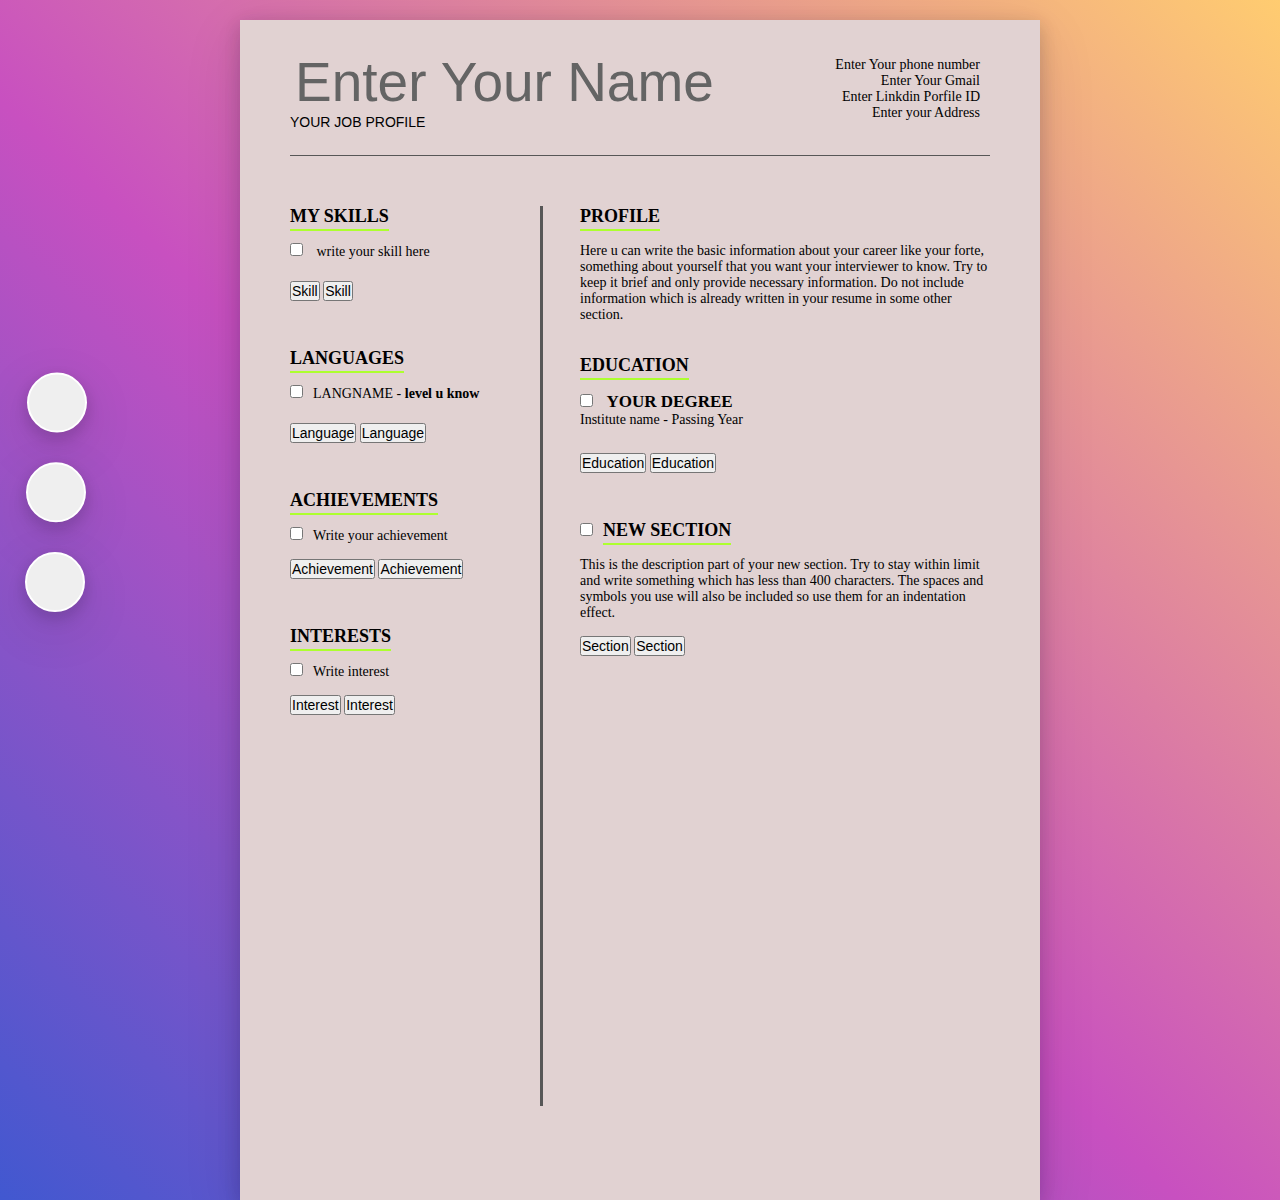
<file: New folder/index.html>
<html>
    <head>
        <meta charset="utf-8">
        <meta http-equiv="X-UA-Compatible" content="IE=edge">
        <title>Resume/CV Builder</title>
        <meta name="description" content="">
        <meta name="viewport" content="width=device-width, initial-scale=1">
        <link href="https://cdn.jsdelivr.net/npm/bootstrap@5.0.0-beta3/dist/css/bootstrap.min.css" rel="stylesheet" integrity="sha384-eOJMYsd53ii+scO/bJGFsiCZc+5NDVN2yr8+0RDqr0Ql0h+rP48ckxlpbzKgwra6" crossorigin="anonymous">
    <link rel="stylesheet" href="https://cdnjs.cloudflare.com/ajax/libs/font-awesome/5.15.2/css/all.min.css"/>
        <link rel="stylesheet" href="styles.css">
    </head>
    <body>
    <div class="nav">
    <button id="cmd" onclick="printpdf()" class="navbtn"><i class="fas fa-download"></i></button>
    <form>
    <input type="hidden" id="custinfo" name="custinfo">
    <button class="navbtn"><i class="fas fa-save"></i></button>
    </form>
    <button class="navbtn" href=""><i class="fas fa-home"></i></button>
    </div>

    <div class="resume" id="resume">
        <section id="print">
             <div class="head">
                <div class="main">
                    <span class="name" contenteditable="true"></span> <span contenteditable="true">Enter Your Name</span>
                    <div class="post" contenteditable="true">YOUR JOB PROFILE</div>
                </div>
                <div class="contacts">
                <span contenteditable="true" class="content">Enter Your phone number</span><span class="symbol"> <i class="fas fa-phone"></i></span><br>
                <span contenteditable="true" class="content">Enter Your Gmail</span><span class="symbol"> <i class="fas fa-envelope"></i></span><br>
                <span contenteditable="true" class="content">Enter Linkdin Porfile ID</span><span class="symbol"> <i class="fab fa-linkedin"></i></span><br>
                <span contenteditable="true" class="content">Enter your Address</span><span class="symbol"> <i class="fas fa-map-marker-alt"></i></i></span>
                </div>
            </div>

            <div class="line"></div>
            <div class="mainbody">
                <div class="leftside">
                <span class="title">MY SKILLS</span><br><br><div>
                <div class="skill"><span><input type="checkbox" class="input-checkbox"></span><span><i class="fas fa-chevron-circle-right"></i></span>   <span contenteditable="true">write your skill here</span></div>
                <div id="skills"></div>
                <button id="skilladd" type="button" class="btn btn-success" onclick="addskill()"><i class="fas fa-plus-circle"></i> Skill</button>
                <button id="skillrem" type="button" class="btn btn-danger" onclick="remskill(event)"><i class="fas fa-minus-circle"></i> Skill</button></div>
                <br><br><span class="title">LANGUAGES</span><br><br><div>
                <div class="language"><span><input type="checkbox" class="input-checkbox"></span><span contenteditable="true">LANGNAME</span> - <span contenteditable="true">level u know</span></div>
                <div id="languages"></div>
                <button id="langadd" type="button" class="btn btn-success" onclick="addLang()"><i class="fas fa-plus-circle"></i> Language</button>

                <button id="langrem" type="button" class="btn btn-danger" onclick="remLang(event)"><i class="fas fa-minus-circle"></i> Language</button></div>
                <br><br><span class="title">ACHIEVEMENTS</span><br><br><div>
                <div class="achieve" ><span><input type="checkbox" class="input-checkbox"></span><span contenteditable="true">Write your achievement</span></div>
                <div id="achievement"></div>
                <button id="achadd" type="button" class="btn btn-success" onclick="addAch()"><i class="fas fa-plus-circle"></i> Achievement</button>

                <button id="achrem" type="button" class="btn btn-danger" onclick="remAch(event)" style="margin-top: 0;"><i class="fas fa-minus-circle"></i> Achievement</button></div>
                <br><br><span class="title">INTERESTS</span><br><br><div>
                <div class="achieve" ><span><input type="checkbox" class="input-checkbox"></span><span contenteditable="true">Write interest</span></div>
                <div id="interest"></div>
                <button id="Intadd" type="button" class="btn btn-success" onclick="addInt()"><i class="fas fa-plus-circle"></i> Interest</button>

                <button id="Intrem" type="button" class="btn btn-danger" onclick="remInt(event)"><i class="fas fa-minus-circle"></i> Interest</button></div>
                </div>

                <div class="border"></div>
                <div class="rightside">
                <span class="title">PROFILE</span><br><br>
                <div contenteditable="true">
                Here u can write the basic information about your career like your forte, something about yourself that
                you want your interviewer to know. Try to keep it brief and only provide necessary information. Do not include information which is
                already written in your resume in some other section.</div>
                <br><br><span class="title">EDUCATION</span><br><br><div>
                <div id="education">
                    <div class="edublock">
                        <span><input type="checkbox" class="input-checkbox"></span>
                        <span class="education-head" contenteditable="true">YOUR DEGREE</span>
                        <div ><span contenteditable="true">Institute name</span> - <span contenteditable="true">Passing Year</span></div>
                    </div>
                </div>

                <button id="eduadd" type="button" class="btn btn-success" onclick="addedu()"><i class="fas fa-plus-circle"></i> Education</button>

                <button id="edurem" type="button" class="btn btn-danger" onclick="remedu(event)"><i class="fas fa-minus-circle"></i> Education</button></div>
                <br><br>
                <div class="new-section-div"><div><span><input type="checkbox" class="input-checkbox"></span><span class="title" contenteditable="true">NEW SECTION</span><br><br>
                <div contenteditable="true">
                This is the description part of your new section. Try to stay within limit and write something which has less
                than 400 characters. The spaces and symbols you use will also be included so use them for an indentation effect.</div>
                </div>

                <div id="newsec"></div>
                <button id="secadd" type="button" class="btn btn-success" onclick="addsec()"><i class="fas fa-plus-circle"></i> Section</button>

                <button id="secrem" type="button" class="btn btn-danger" onclick="remsec(event)"><i class="fas fa-minus-circle"></i> Section</button>
            </div>
            </div>
        </section>
     </div>
    </body>

    <script src="https://code.jquery.com/jquery-2.2.4.min.js" integrity="sha256-BbhdlvQf/xTY9gja0Dq3HiwQF8LaCRTXxZKRutelT44=" crossorigin="anonymous"></script>
    <script src="https://cdnjs.cloudflare.com/ajax/libs/html2pdf.js/0.8.0/html2pdf.bundle.min.js"></script>
    <script src="script.js"></script>
</html>
</file>
<file: New folder/styles.css>
@import url('https://fonts.googleapis.com/css2?family=Raleway&display=swap');
@import url('https://fonts.googleapis.com/css2?family=Barlow:wght@500&display=swap');

* {
    margin: 0%;
    padding: 0%;
    font-weight: 500;
    font-size: 14px;
}

body {

    display: grid;
    place-items: center;
    font-weight: 450;
    opacity: 1;
    background-color: #4158D0;
    background-image: linear-gradient(43deg, #4158D0 0%, #C850C0 46%, #FFCC70 100%);

}

.none {
    display: none;
}

.resume {
    margin-top: 20px;
    width: 800px;
    box-shadow: rgba(17, 17, 26, 0.1) 0px 4px 16px, rgba(17, 17, 26, 0.1) 0px 8px 24px, rgba(17, 17, 26, 0.1) 0px 16px 56px;
}

#print {
    background-color: #e1d2d2;
    padding: 30px 50px;
    height: 1120px;

}

.head {
    display: grid;
    grid-template-columns: 3fr 1.5fr;
}

.head .main .name {
    font-size: 55px;
    font-family: 'Raleway', sans-serif;
}

.head .main span:nth-child(2) {
    color: rgb(100, 100, 100);
    font-size: 55px;
    font-family: 'Raleway', sans-serif;
    margin-left: 5px;
}

.head .main .post {
    font-family: 'Barlow', sans-serif;
}

.head .contacts {
    text-align: right;
    padding-top: 7px;
}

.head .contacts .content {
    font-weight: 500;
    padding-right: 5px;
}

.head .contacts .symbol {
    margin-right: 5px;
    font-size: 15px;
    width: 17px;
    height: 17px;
}

.line {
    height: 0.5px;
    background-color: rgb(87, 87, 87);
    margin: 25px 0;
    margin-bottom: 50px;
}

.mainbody {
    display: grid;
    grid-template-columns: 10fr 1fr 17fr;
    height: 900px;
}

.mainbody .border {
    background-color: rgb(87, 87, 87);
    width: 3px;
    opacity: 2;
}

.mainbody .rightside {
    padding-left: 15px;
}

.title {
    font-weight: 700;
    font-size: 18px;
    border: none;
    padding-bottom: 3px;
    border-bottom: 2px greenyellow solid;
}

.skill {
    margin-bottom: 6px;
}

button {
    margin: 15px 0;
}

.language {
    margin-bottom: 6px;
}

.language span:nth-child(odd) {
    font-weight: 700;
}

.edublock {
    margin-bottom: 10px;
}

.edublock .head {
    font-weight: 700;
    font-size: 17px;
}

.navbtn {
    position: fixed;
    top: 40%;
    left: 4%;
    transform: translate(-40%, -4%);
    height: 60px;
    width: 60px;
    border-radius: 50%;
    border: #fff 2px solid;
    transition: 300ms ease-in-out;
    box-shadow: rgba(17, 17, 26, 0.1) 0px 4px 16px, rgba(17, 17, 26, 0.1) 0px 8px 24px, rgba(17, 17, 26, 0.1) 0px 16px 56px;
}

.navbtn:nth-child(2) {
    top: 50%;
    left: 4.4%;
    transform: translate(-50%, -4.4%);
}

.navbtn:nth-child(3) {
    top: 60%;
    left: 4.8%;
    transform: translate(-60%, -4.8%);
}

.navbtn:hover {
    background-color: black;
    color: #fff;
    border: #000 2px solid;
    height: 65px;
    width: 65px;
}

.input-checkbox {
    margin-right: 10px;
}

.education-head {
    font-weight: 700;
    font-size: 17px;
}
</file>
